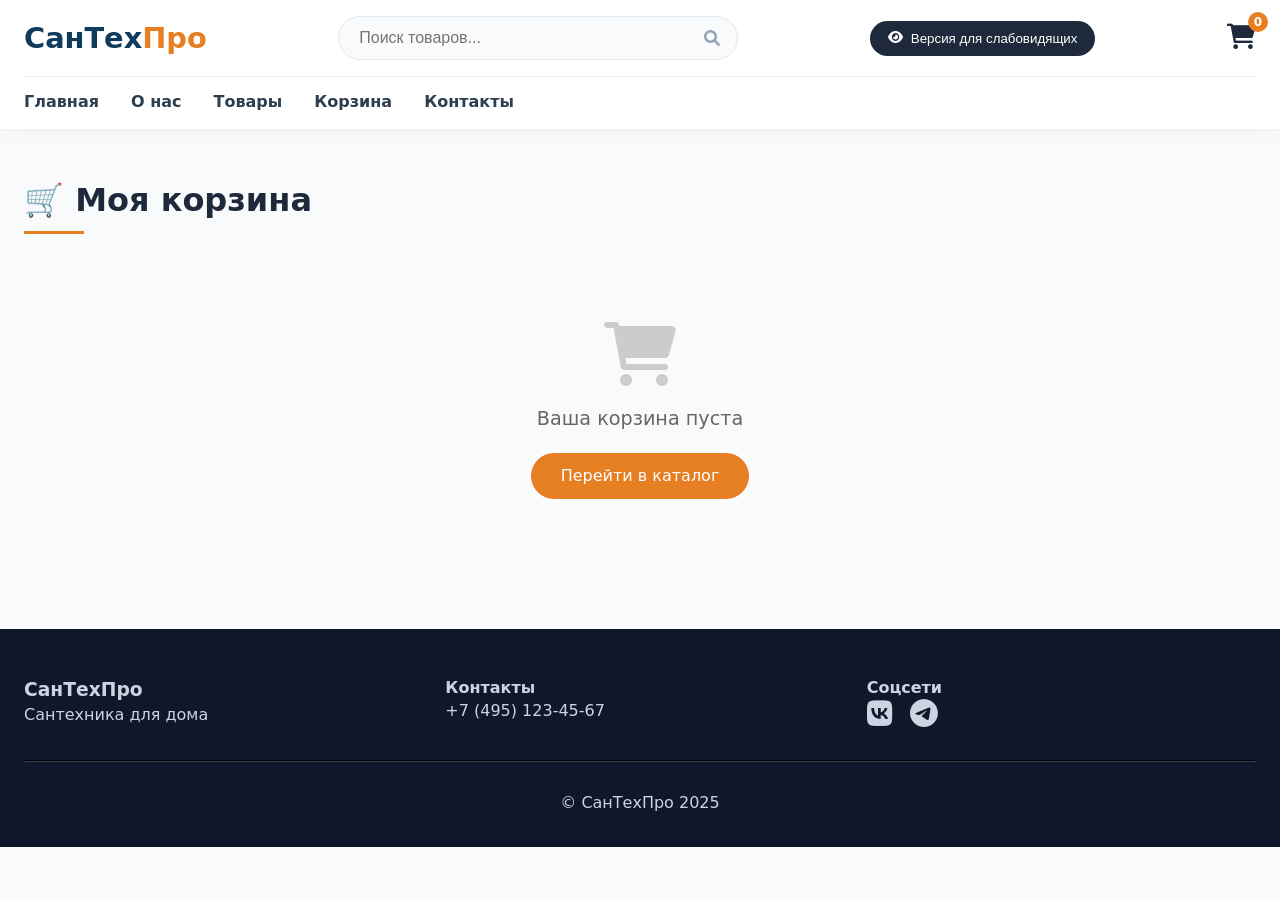
<file: cart.html>
<!doctype html>
<html lang="ru">
  <head>
    <meta charset="UTF-8" />
    <meta name="viewport" content="width=device-width, initial-scale=1.0" />
    <title>Корзина - СанТехПро</title>
    <link
      rel="stylesheet"
      href="https://cdnjs.cloudflare.com/ajax/libs/font-awesome/6.0.0-beta3/css/all.min.css"
    />
    <link rel="stylesheet" href="css/style.css" />
    <style>
      .cart-container {
        max-width: 1200px;
        margin: 0 auto;
        padding: 20px;
      }
      .cart-header {
        margin-bottom: 30px;
      }
      .empty-cart {
        text-align: center;
        padding: 60px 20px;
        background: white;
        border-radius: 24px;
      }
      .empty-cart i {
        font-size: 4rem;
        color: #ccc;
        margin-bottom: 20px;
      }
      .empty-cart p {
        font-size: 1.2rem;
        color: #666;
        margin-bottom: 20px;
      }
      .cart-grid {
        display: grid;
        grid-template-columns: 1fr 380px;
        gap: 30px;
      }
      .cart-items {
        background: white;
        border-radius: 24px;
        padding: 24px;
        box-shadow: 0 4px 20px rgba(0, 0, 0, 0.05);
      }
      .cart-header-row {
        display: grid;
        grid-template-columns: 3fr 1fr 1fr 0.5fr;
        padding: 15px 0;
        border-bottom: 2px solid #f0f0f0;
        font-weight: 600;
        color: #666;
      }
      .cart-item {
        display: grid;
        grid-template-columns: 3fr 1fr 1fr 0.5fr;
        align-items: center;
        padding: 20px 0;
        border-bottom: 1px solid #f0f0f0;
      }
      .product-info {
        display: flex;
        gap: 15px;
        align-items: center;
      }
      .product-image {
        width: 70px;
        height: 70px;
        background: #f1f5f9;
        border-radius: 12px;
        display: flex;
        align-items: center;
        justify-content: center;
        font-size: 2rem;
      }
      .product-details h4 {
        margin-bottom: 5px;
      }
      .product-details p {
        color: #94a3b8;
        font-size: 0.85rem;
      }
      .item-price {
        font-weight: 600;
        color: #e67e22;
      }
      .quantity-controls {
        display: flex;
        align-items: center;
        gap: 10px;
      }
      .quantity-btn {
        width: 32px;
        height: 32px;
        border-radius: 50%;
        border: 1px solid #ddd;
        background: white;
        cursor: pointer;
        font-size: 1.1rem;
      }
      .quantity-btn:hover {
        background: #f0f0f0;
      }
      .quantity-value {
        min-width: 40px;
        text-align: center;
        font-weight: 600;
      }
      .remove-btn {
        color: #ef4444;
        cursor: pointer;
        text-align: center;
        font-size: 1.2rem;
      }
      .remove-btn:hover {
        color: #dc2626;
      }
      .cart-summary {
        background: white;
        border-radius: 24px;
        padding: 24px;
        box-shadow: 0 4px 20px rgba(0, 0, 0, 0.05);
        position: sticky;
        top: 120px;
        height: fit-content;
      }
      .summary-title {
        margin-bottom: 20px;
      }
      .summary-row {
        display: flex;
        justify-content: space-between;
        padding: 12px 0;
        border-bottom: 1px solid #f0f0f0;
      }
      .summary-total {
        display: flex;
        justify-content: space-between;
        font-size: 1.3rem;
        font-weight: 700;
        color: #e67e22;
        margin-top: 15px;
        padding-top: 15px;
        border-top: 2px solid #f0f0f0;
      }
      .checkout-btn {
        width: 100%;
        background: #e67e22;
        color: white;
        border: none;
        padding: 16px;
        border-radius: 40px;
        font-size: 1.1rem;
        font-weight: 600;
        cursor: pointer;
        margin-top: 20px;
      }
      .checkout-btn:hover {
        background: #d35400;
      }
      .clear-cart-btn {
        width: 100%;
        background: transparent;
        color: #ef4444;
        border: 1px solid #ef4444;
        padding: 12px;
        border-radius: 40px;
        cursor: pointer;
        margin-top: 10px;
      }
      .clear-cart-btn:hover {
        background: #fee2e2;
      }
      .loading {
        text-align: center;
        padding: 60px 20px;
      }
      .loading i {
        font-size: 3rem;
        color: #e67e22;
        margin-bottom: 20px;
      }
      @media (max-width: 768px) {
        .cart-grid {
          grid-template-columns: 1fr;
        }
        .cart-header-row {
          display: none;
        }
        .cart-item {
          grid-template-columns: 1fr;
          gap: 15px;
        }
        .product-info {
          flex-direction: column;
          text-align: center;
        }
        .quantity-controls {
          justify-content: center;
        }
        .remove-btn {
          text-align: center;
        }
      }
    </style>
  </head>
  <body>
    <header class="header">
      <div class="container">
        <div class="header-flex">
          <div class="logo">СанТех<span>Про</span></div>
          <div class="search-wrapper">
            <input
              type="text"
              id="searchInputGlobal"
              placeholder="Поиск товаров..."
            />
            <i class="fas fa-search"></i>
          </div>
          <button class="vision-btn" id="visionToggle">
            <i class="fas fa-eye"></i> Версия для слабовидящих
          </button>
          <div class="cart-icon" id="cartIcon">
            <i class="fas fa-shopping-cart"></i>
            <span id="cartCount">0</span>
          </div>
        </div>
        <div class="nav-links">
          <a href="index.html">Главная</a>
          <a href="about.html">О нас</a>
          <a href="catalog.html">Товары</a>
          <a href="cart.html">Корзина</a>
          <a href="contacts.html">Контакты</a>
        </div>
      </div>
    </header>

    <main>
      <div class="container">
        <div class="section-title">🛒 Моя корзина</div>
        <div id="cartContent">
          <div class="loading">
            <i class="fas fa-spinner fa-pulse"></i>
            <p>Загрузка корзины...</p>
          </div>
        </div>
      </div>
    </main>

    <footer class="footer">
      <div class="container">
        <div class="footer-grid">
          <div>
            <h3>СанТехПро</h3>
            <p>Сантехника для дома</p>
          </div>
          <div>
            <h4>Контакты</h4>
            <p>+7 (495) 123-45-67</p>
          </div>
          <div class="social">
            <h4>Соцсети</h4>
            <i class="fab fa-vk"></i><i class="fab fa-telegram"></i>
          </div>
        </div>
        <hr />
        <p style="text-align: center">© СанТехПро 2025</p>
      </div>
    </footer>

    <script src="js/main.js"></script>
    <script src="js/cart.js"></script>
  </body>
</html>
</file>
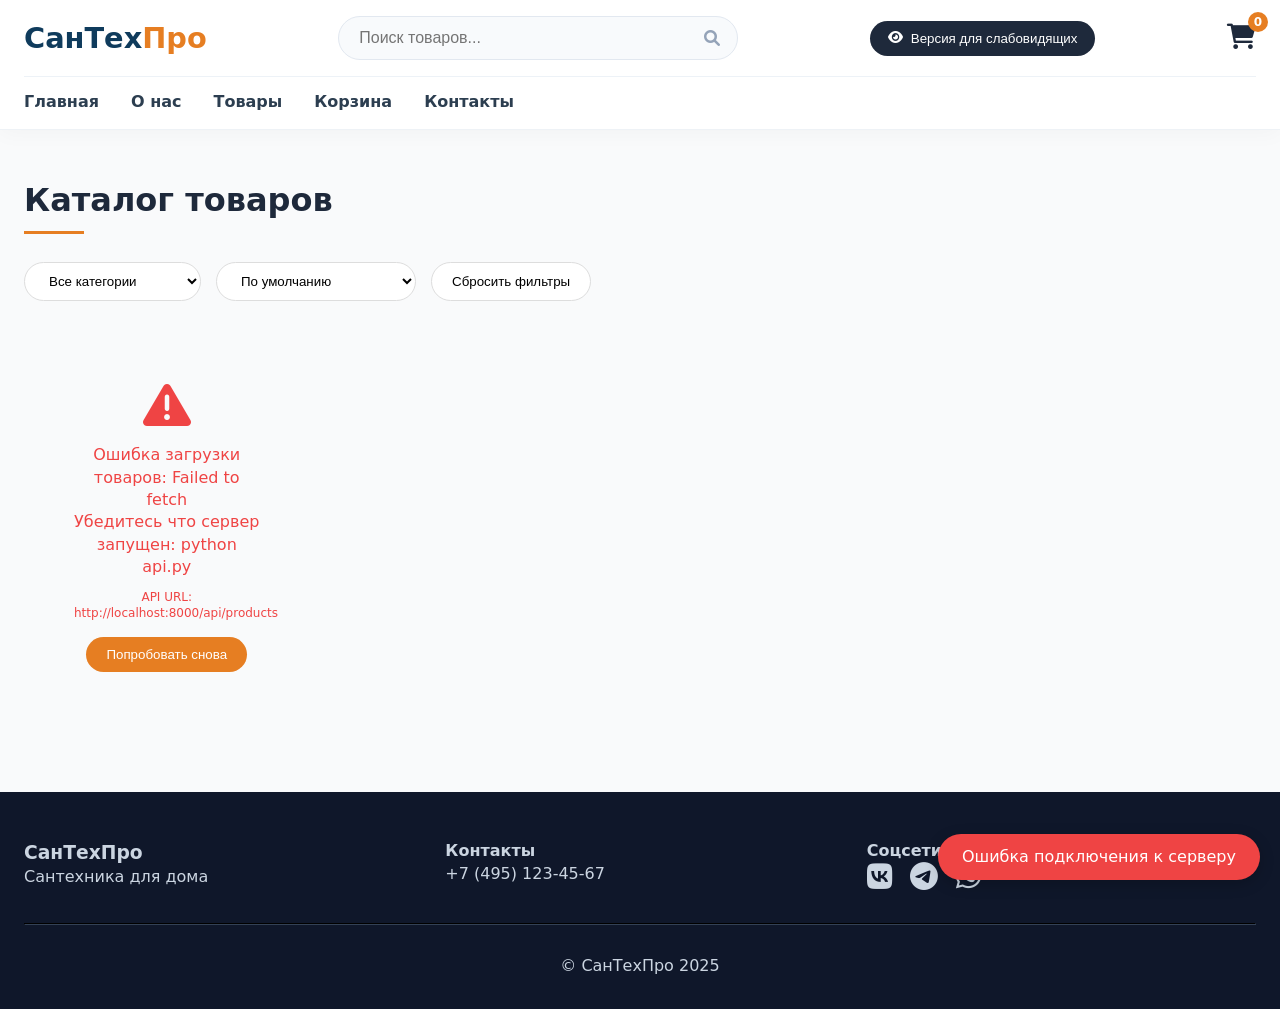
<file: catalog.html>
<!doctype html>
<html lang="ru">
  <head>
    <meta charset="UTF-8" />
    <meta name="viewport" content="width=device-width, initial-scale=1.0" />
    <title>Каталог - СанТехПро</title>
    <link
      rel="stylesheet"
      href="https://cdnjs.cloudflare.com/ajax/libs/font-awesome/6.0.0-beta3/css/all.min.css"
    />
    <link rel="stylesheet" href="css/style.css" />
    <style>
      .filter-bar {
        display: flex;
        gap: 15px;
        margin-bottom: 30px;
        flex-wrap: wrap;
      }
      .filter-bar select,
      .filter-bar button {
        padding: 10px 20px;
        border-radius: 40px;
        border: 1px solid #ddd;
        background: white;
        cursor: pointer;
      }
      .products-grid {
        display: grid;
        grid-template-columns: repeat(auto-fill, minmax(270px, 1fr));
        gap: 30px;
        margin-bottom: 40px;
      }
      .product-item {
        background: white;
        border-radius: 20px;
        overflow: hidden;
        box-shadow: 0 4px 20px rgba(0, 0, 0, 0.05);
        transition: transform 0.2s;
        cursor: pointer;
      }
      .product-item:hover {
        transform: translateY(-5px);
      }
      .product-img {
        height: 200px;
        background: #f1f5f9;
        display: flex;
        align-items: center;
        justify-content: center;
        font-size: 3.5rem;
      }
      .product-info {
        padding: 18px;
      }
      .product-title {
        font-weight: 700;
        margin-bottom: 8px;
      }
      .price {
        color: #e67e22;
        font-weight: 700;
        font-size: 1.3rem;
        margin: 8px 0;
      }
      .btn-small {
        background: #0f3b5c;
        border: none;
        color: white;
        padding: 8px 16px;
        border-radius: 40px;
        margin-top: 8px;
        margin-right: 8px;
        cursor: pointer;
      }
      .btn-small:hover {
        background: #e67e22;
      }
      .modal {
        display: none;
        position: fixed;
        top: 0;
        left: 0;
        width: 100%;
        height: 100%;
        background: rgba(0, 0, 0, 0.7);
        justify-content: center;
        align-items: center;
        z-index: 1000;
      }
      .modal-content {
        background: white;
        max-width: 500px;
        width: 90%;
        padding: 32px;
        border-radius: 32px;
        text-align: center;
      }
    </style>
  </head>
  <body>
    <header class="header">
      <div class="container">
        <div class="header-flex">
          <div class="logo">СанТех<span>Про</span></div>
          <div class="search-wrapper">
            <input
              type="text"
              id="searchInputGlobal"
              placeholder="Поиск товаров..."
            />
            <i class="fas fa-search"></i>
          </div>
          <button class="vision-btn" id="visionToggle">
            <i class="fas fa-eye"></i> Версия для слабовидящих
          </button>
          <div class="cart-icon" id="cartIcon">
            <i class="fas fa-shopping-cart"></i>
            <span id="cartCount">0</span>
          </div>
        </div>
        <div class="nav-links">
          <a href="index.html">Главная</a>
          <a href="about.html">О нас</a>
          <a href="catalog.html">Товары</a>
          <a href="cart.html">Корзина</a>
          <a href="contacts.html">Контакты</a>
        </div>
      </div>
    </header>

    <main>
      <div class="container">
        <div class="section-title">Каталог товаров</div>

        <div class="filter-bar">
          <select id="categoryFilter">
            <option value="all">Все категории</option>
            <option value="Смеситель">Смесители</option>
            <option value="Душевая">Душевые системы</option>
            <option value="Унитаз">Унитазы</option>
            <option value="Раковина">Раковины</option>
            <option value="Ванна">Ванны</option>
            <option value="Аксессуары">Аксессуары</option>
          </select>
          <select id="sortSelect">
            <option value="default">По умолчанию</option>
            <option value="price-asc">Цена: по возрастанию</option>
            <option value="price-desc">Цена: по убыванию</option>
          </select>
          <button id="resetFilters">Сбросить фильтры</button>
        </div>

        <div class="products-grid" id="productsGrid">
          <div style="text-align: center; padding: 50px">
            ⏳ Загрузка товаров...
          </div>
        </div>
        <div
          id="noResults"
          style="display: none; text-align: center; padding: 50px"
        >
          <i class="fas fa-search" style="font-size: 3rem; color: #ccc"></i>
          <p>Товары не найдены</p>
        </div>
      </div>
    </main>

    <footer class="footer">
      <div class="container">
        <div class="footer-grid">
          <div>
            <h3>СанТехПро</h3>
            <p>Сантехника для дома</p>
          </div>
          <div>
            <h4>Контакты</h4>
            <p>+7 (495) 123-45-67</p>
          </div>
          <div class="social">
            <h4>Соцсети</h4>
            <i class="fab fa-vk"></i><i class="fab fa-telegram"></i
            ><i class="fab fa-whatsapp"></i>
          </div>
        </div>
        <hr />
        <p style="text-align: center">© СанТехПро 2025</p>
      </div>
    </footer>

    <!-- ВАЖНО: порядок подключения -->
    <script src="js/main.js"></script>
    <script src="js/products.js"></script>
  </body>
</html>
</file>
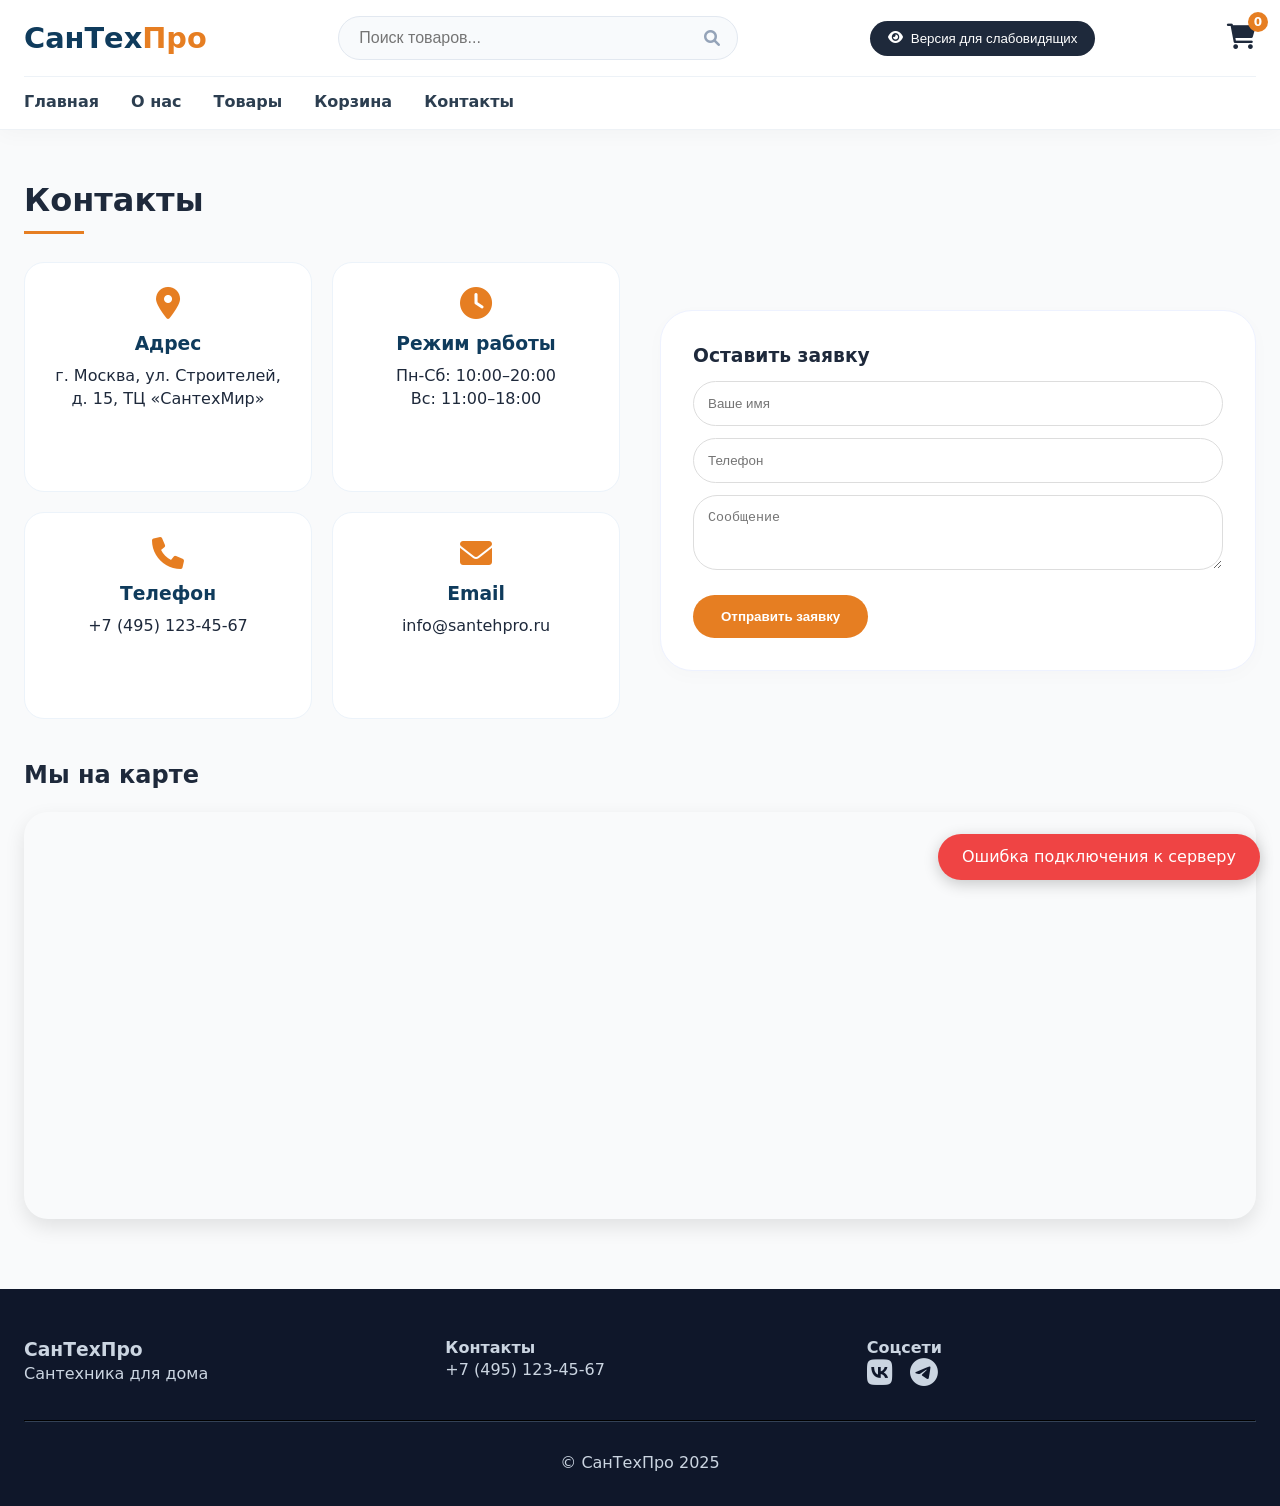
<file: contacts.html>
<!doctype html>
<html lang="ru">
  <head>
    <meta charset="UTF-8" />
    <meta name="viewport" content="width=device-width, initial-scale=1.0" />
    <title>Контакты - СанТехПро</title>
    <link
      rel="stylesheet"
      href="https://cdnjs.cloudflare.com/ajax/libs/font-awesome/6.0.0-beta3/css/all.min.css"
    />
    <link rel="stylesheet" href="css/style.css" />
  </head>
  <body>
    <header class="header">
      <div class="container">
        <div class="header-flex">
          <div class="logo">СанТех<span>Про</span></div>
          <div class="search-wrapper">
            <input
              type="text"
              id="searchInputGlobal"
              placeholder="Поиск товаров..."
            />
            <i class="fas fa-search"></i>
          </div>
          <button class="vision-btn" id="visionToggle">
            <i class="fas fa-eye"></i> Версия для слабовидящих
          </button>
          <div class="cart-icon" id="cartIcon">
            <i class="fas fa-shopping-cart"></i>
            <span id="cartCount">0</span>
          </div>
        </div>
        <div class="nav-links">
          <a href="index.html">Главная</a>
          <a href="about.html">О нас</a>
          <a href="catalog.html">Товары</a>
          <a href="cart.html">Корзина</a>
          <a href="contacts.html">Контакты</a>
        </div>
      </div>
    </header>

    <main>
      <div class="container">
        <div class="section-title">Контакты</div>

        <div class="contacts-grid">
          <div class="contact-info">
            <div class="contact-card">
              <i class="fas fa-map-marker-alt"></i>
              <h3>Адрес</h3>
              <p>г. Москва, ул. Строителей, д. 15, ТЦ «СантехМир»</p>
            </div>
            <div class="contact-card">
              <i class="fas fa-clock"></i>
              <h3>Режим работы</h3>
              <p>Пн-Сб: 10:00–20:00<br />Вс: 11:00–18:00</p>
            </div>
            <div class="contact-card">
              <i class="fas fa-phone"></i>
              <h3>Телефон</h3>
              <p>+7 (495) 123-45-67</p>
            </div>
            <div class="contact-card">
              <i class="fas fa-envelope"></i>
              <h3>Email</h3>
              <p>info@santehpro.ru</p>
            </div>
          </div>

          <div class="callback-form">
            <h3>Оставить заявку</h3>
            <input type="text" id="callbackName" placeholder="Ваше имя" />
            <input type="tel" id="callbackPhone" placeholder="Телефон" />
            <textarea
              id="callbackMessage"
              rows="3"
              placeholder="Сообщение"
            ></textarea>
            <button class="btn-submit" id="sendCallback">
              Отправить заявку
            </button>
          </div>
        </div>

        <div class="map-container">
          <h3>Мы на карте</h3>
          <div id="map">
            <iframe
              src="https://yandex.ru/map-widget/v1/?ll=37.617698,55.755864&z=12"
              width="100%"
              height="400"
              frameborder="0"
              allowfullscreen
            ></iframe>
          </div>
        </div>
      </div>
    </main>

    <footer class="footer">
      <div class="container">
        <div class="footer-grid">
          <div>
            <h3>СанТехПро</h3>
            <p>Сантехника для дома</p>
          </div>
          <div>
            <h4>Контакты</h4>
            <p>+7 (495) 123-45-67</p>
          </div>
          <div class="social">
            <h4>Соцсети</h4>
            <i class="fab fa-vk"></i><i class="fab fa-telegram"></i>
          </div>
        </div>
        <hr />
        <p style="text-align: center">© СанТехПро 2025</p>
      </div>
    </footer>

    <script src="js/products.js"></script>
    <script src="js/cart.js"></script>
    <script src="js/main.js"></script>
  </body>
</html>
</file>
<file: css/style.css>
* {
  margin: 0;
  padding: 0;
  box-sizing: border-box;
}

body {
  font-family:
    "Inter",
    system-ui,
    -apple-system,
    "Segoe UI",
    Roboto,
    sans-serif;
  background-color: #f9fafb;
  color: #1e293b;
  line-height: 1.4;
  transition: all 0.2s;
}

/* Версия для слабовидящих */
body.visually-impaired {
  font-size: 20px;
  background: #ffffff;
  color: #000000;
}
body.visually-impaired .product-item,
body.visually-impaired .advantage-card {
  background: #f0f0f0;
  border: 2px solid #000;
}
body.visually-impaired button,
body.visually-impaired .btn-small {
  background: #222 !important;
  color: #fff !important;
  border: 1px solid #fff;
}

.container {
  max-width: 1280px;
  margin: 0 auto;
  padding: 0 24px;
}

/* Header */
.header {
  background-color: white;
  box-shadow: 0 4px 20px rgba(0, 0, 0, 0.03);
  position: sticky;
  top: 0;
  z-index: 100;
  padding: 16px 0;
  border-bottom: 1px solid #eef2f6;
}

.header-flex {
  display: flex;
  flex-wrap: wrap;
  align-items: center;
  justify-content: space-between;
  gap: 20px;
}

.logo {
  font-size: 1.8rem;
  font-weight: 700;
  color: #0f3b5c;
}

.logo span {
  color: #e67e22;
}

.search-wrapper {
  flex: 1;
  max-width: 400px;
  position: relative;
}

.search-wrapper input {
  width: 100%;
  padding: 12px 20px;
  border-radius: 60px;
  border: 1px solid #e2e8f0;
  background: #f8fafc;
  font-size: 1rem;
  outline: none;
}

.search-wrapper i {
  position: absolute;
  right: 18px;
  top: 14px;
  color: #94a3b8;
}

.vision-btn {
  background: #1e293b;
  color: white;
  border: none;
  padding: 10px 18px;
  border-radius: 40px;
  font-weight: 500;
  cursor: pointer;
  display: flex;
  gap: 8px;
  align-items: center;
}

.cart-icon {
  font-size: 1.6rem;
  cursor: pointer;
  position: relative;
}

.nav-links {
  display: flex;
  gap: 32px;
  margin-top: 16px;
  border-top: 1px solid #edf2f7;
  padding-top: 14px;
  flex-wrap: wrap;
}

.nav-links a {
  text-decoration: none;
  font-weight: 600;
  color: #2c3e50;
  cursor: pointer;
}

.nav-links a:hover {
  color: #e67e22;
}

/* Слайдеры */
.hero-slider {
  margin: 40px 0;
  border-radius: 28px;
  overflow: hidden;
}

.swiper-slide img {
  width: 100%;
  height: auto;
  max-height: 500px;
  object-fit: contain;
  display: block;
}

.section-title {
  font-size: 2rem;
  margin: 48px 0 28px 0;
  font-weight: 600;
}

.section-title:after {
  content: "";
  width: 60px;
  height: 3px;
  background: #e67e22;
  display: block;
  margin-top: 8px;
}

/* Товары */
.products-grid {
  display: grid;
  grid-template-columns: repeat(auto-fill, minmax(270px, 1fr));
  gap: 30px;
  margin-bottom: 40px;
}

.product-item {
  background: white;
  border-radius: 20px;
  overflow: hidden;
  box-shadow: 0 8px 20px rgba(0, 0, 0, 0.03);
  transition: 0.2s;
  border: 1px solid #ecf3fa;
}

.product-item:hover {
  transform: translateY(-5px);
  box-shadow: 0 20px 30px -12px rgba(0, 0, 0, 0.1);
}

.product-img {
  height: 200px;
  background: #f1f5f9;
  display: flex;
  align-items: center;
  justify-content: center;
  font-size: 3.5rem;
  color: #0f3b5c;
}

.product-info {
  padding: 18px;
}

.product-title {
  font-weight: 700;
  margin-bottom: 8px;
}

.price {
  color: #e67e22;
  font-weight: 700;
  font-size: 1.3rem;
  margin: 8px 0;
}

.btn-small {
  background: #0f3b5c;
  border: none;
  color: white;
  padding: 8px 16px;
  border-radius: 40px;
  margin-top: 8px;
  margin-right: 8px;
  cursor: pointer;
}

/* Преимущества */
.advantages {
  display: flex;
  flex-wrap: wrap;
  gap: 30px;
  justify-content: space-between;
}

.advantage-card {
  background: white;
  padding: 24px;
  border-radius: 28px;
  flex: 1;
  min-width: 190px;
  text-align: center;
  border: 1px solid #ecf3fa;
}

/* Акции */
.action-card {
  background: linear-gradient(135deg, #fff5eb 0%, #ffe8d6 100%);
  border-radius: 24px;
  padding: 28px;
  display: flex;
  gap: 20px;
  align-items: center;
}

.action-badge {
  background: #e67e22;
  color: white;
  font-weight: bold;
  font-size: 1.5rem;
  padding: 12px 18px;
  border-radius: 60px;
  min-width: 80px;
  text-align: center;
}

.action-content {
  flex: 1;
}

.action-old-price {
  text-decoration: line-through;
  color: #94a3b8;
}

.action-new-price {
  font-size: 1.5rem;
  font-weight: 700;
  color: #e67e22;
}

.action-btn {
  background: #0f3b5c;
  color: white;
  border: none;
  padding: 8px 20px;
  border-radius: 40px;
  cursor: pointer;
}

/* Фильтры */
.filter-bar {
  display: flex;
  gap: 15px;
  margin-bottom: 30px;
  flex-wrap: wrap;
}

.filter-bar select,
.filter-bar button {
  padding: 10px 20px;
  border-radius: 40px;
  border: 1px solid #ccc;
  background: white;
  cursor: pointer;
}

/* Инфо баннер */
.info-banner {
  background: #eef2ff;
  padding: 32px;
  border-radius: 32px;
  margin: 20px 0;
}

/* Партнеры */
.partner-item {
  text-align: center;
  font-size: 1.5rem;
  font-weight: 600;
  background: white;
  padding: 24px;
  border-radius: 60px;
}

/* Футер */
.footer {
  background: #0f172a;
  color: #cbd5e1;
  padding: 48px 0 32px;
  margin-top: 70px;
}

.footer-grid {
  display: grid;
  grid-template-columns: repeat(auto-fit, minmax(220px, 1fr));
  gap: 32px;
}

.social i {
  font-size: 1.8rem;
  margin-right: 18px;
  cursor: pointer;
}

hr {
  margin: 30px 0;
  border-color: #334155;
}

/* Форма обратной связи */
.callback-form {
  background: #ffffff;
  padding: 32px;
  border-radius: 32px;
  margin: 48px 0;
  box-shadow: 0 5px 20px rgba(0, 0, 0, 0.02);
  border: 1px solid #eef2ff;
}

.callback-form input,
.callback-form textarea {
  width: 100%;
  padding: 14px;
  margin-top: 12px;
  border-radius: 24px;
  border: 1px solid #ddd;
}

.btn-submit {
  background: #e67e22;
  color: white;
  border: none;
  padding: 14px 28px;
  border-radius: 40px;
  font-weight: bold;
  margin-top: 18px;
  cursor: pointer;
}

/* Модалка */
.modal {
  display: none;
  position: fixed;
  top: 0;
  left: 0;
  width: 100%;
  height: 100%;
  background: rgba(0, 0, 0, 0.7);
  justify-content: center;
  align-items: center;
  z-index: 1000;
}

.modal-content {
  background: white;
  max-width: 500px;
  width: 90%;
  padding: 32px;
  border-radius: 32px;
  text-align: center;
}

/* Страница о нас */
.about-content {
  display: grid;
  grid-template-columns: 1fr 1fr;
  gap: 40px;
  margin-bottom: 40px;
}

.about-text p {
  margin-bottom: 20px;
  line-height: 1.6;
}

.about-text ul {
  list-style: none;
  margin-top: 20px;
}

.about-text li {
  margin-bottom: 10px;
}

.about-stats {
  display: flex;
  gap: 20px;
  justify-content: center;
  align-items: center;
}

.stat-card {
  text-align: center;
  padding: 30px;
  background: linear-gradient(135deg, #0f3b5c, #1e5a7a);
  border-radius: 20px;
  color: white;
}

.stat-number {
  font-size: 2.5rem;
  font-weight: bold;
  display: block;
}

.gallery-grid {
  display: grid;
  grid-template-columns: repeat(auto-fill, minmax(250px, 1fr));
  gap: 20px;
  margin-bottom: 40px;
}

.gallery-grid img {
  width: 100%;
  height: 200px;
  object-fit: cover;
  border-radius: 16px;
}

/* Контакты */
.contacts-grid {
  display: grid;
  grid-template-columns: 1fr 1fr;
  gap: 40px;
}

.contact-info {
  display: grid;
  grid-template-columns: repeat(2, 1fr);
  gap: 20px;
}

.contact-card {
  background: white;
  padding: 24px;
  border-radius: 20px;
  text-align: center;
  border: 1px solid #ecf3fa;
}

.contact-card i {
  font-size: 2rem;
  color: #e67e22;
  margin-bottom: 12px;
}

.contact-card h3 {
  margin-bottom: 8px;
  color: #0f3b5c;
}

.map-container {
  margin: 40px 0;
}

.map-container h3 {
  margin-bottom: 20px;
  font-size: 1.5rem;
}

#map {
  border-radius: 24px;
  overflow: hidden;
  box-shadow: 0 8px 20px rgba(0, 0, 0, 0.1);
}

/* Адаптивность */
@media (max-width: 768px) {
  .container {
    padding: 0 16px;
  }

  .header-flex {
    flex-direction: column;
    align-items: stretch;
  }

  .search-wrapper {
    max-width: 100%;
  }

  .nav-links {
    justify-content: center;
    gap: 20px;
  }

  .section-title {
    font-size: 1.5rem;
  }

  .advantages {
    flex-direction: column;
  }

  .action-card {
    flex-direction: column;
    text-align: center;
  }

  .about-content,
  .contacts-grid {
    grid-template-columns: 1fr;
  }

  .contact-info {
    grid-template-columns: 1fr;
  }

  .about-stats {
    flex-direction: column;
  }

  .products-grid {
    grid-template-columns: repeat(auto-fill, minmax(250px, 1fr));
    gap: 20px;
  }
}

@media (max-width: 480px) {
  .logo {
    font-size: 1.4rem;
    text-align: center;
  }

  .vision-btn {
    justify-content: center;
  }

  .filter-bar {
    flex-direction: column;
  }

  .filter-bar select,
  .filter-bar button {
    width: 100%;
  }

  .product-img {
    height: 160px;
    font-size: 2.5rem;
  }

  .product-info {
    padding: 12px;
  }

  .price {
    font-size: 1.1rem;
  }

  .btn-small {
    width: 100%;
    margin-right: 0;
    margin-bottom: 8px;
  }

  .action-badge {
    font-size: 1.2rem;
    padding: 8px 16px;
    min-width: 60px;
  }

  .action-new-price {
    font-size: 1.2rem;
  }

  .footer-grid {
    grid-template-columns: 1fr;
    text-align: center;
    gap: 20px;
  }

  .social i {
    font-size: 1.5rem;
  }

  .callback-form {
    padding: 20px;
  }

  .modal-content {
    padding: 20px;
    width: 95%;
  }
}

/* Анимации */
@keyframes fadeIn {
  from {
    opacity: 0;
    transform: translateY(20px);
  }
  to {
    opacity: 1;
    transform: translateY(0);
  }
}

.product-item {
  animation: fadeIn 0.5s ease-out;
}

/* Стили для корзины (дополнительно) */
.cart-icon {
  position: relative;
}

#cartCount {
  position: absolute;
  top: -8px;
  right: -12px;
  background: #e67e22;
  color: white;
  border-radius: 50%;
  width: 20px;
  height: 20px;
  font-size: 12px;
  display: flex;
  align-items: center;
  justify-content: center;
  font-weight: bold;
}

/* Стили для сообщения об отсутствии результатов */
#noResults {
  text-align: center;
  padding: 60px 20px;
  background: white;
  border-radius: 20px;
  margin: 40px 0;
}

#noResults i {
  font-size: 4rem;
  color: #ccc;
  margin-bottom: 20px;
}

#noResults p {
  font-size: 1.2rem;
  color: #666;
}

/* Стили для кнопок */
button {
  transition: all 0.3s ease;
}

button:hover {
  transform: translateY(-2px);
  opacity: 0.9;
}

button:active {
  transform: translateY(0);
}

/* Стили для ссылок */
a {
  transition: color 0.3s ease;
}

/* Стили для полей ввода */
input,
select,
textarea {
  transition: all 0.3s ease;
}

input:focus,
select:focus,
textarea:focus {
  outline: none;
  border-color: #e67e22;
  box-shadow: 0 0 0 3px rgba(230, 126, 34, 0.1);
}

/* Стили для скролла */
::-webkit-scrollbar {
  width: 10px;
  height: 10px;
}

::-webkit-scrollbar-track {
  background: #f1f1f1;
  border-radius: 10px;
}

::-webkit-scrollbar-thumb {
  background: #e67e22;
  border-radius: 10px;
}

::-webkit-scrollbar-thumb:hover {
  background: #0f3b5c;
}
</file>
